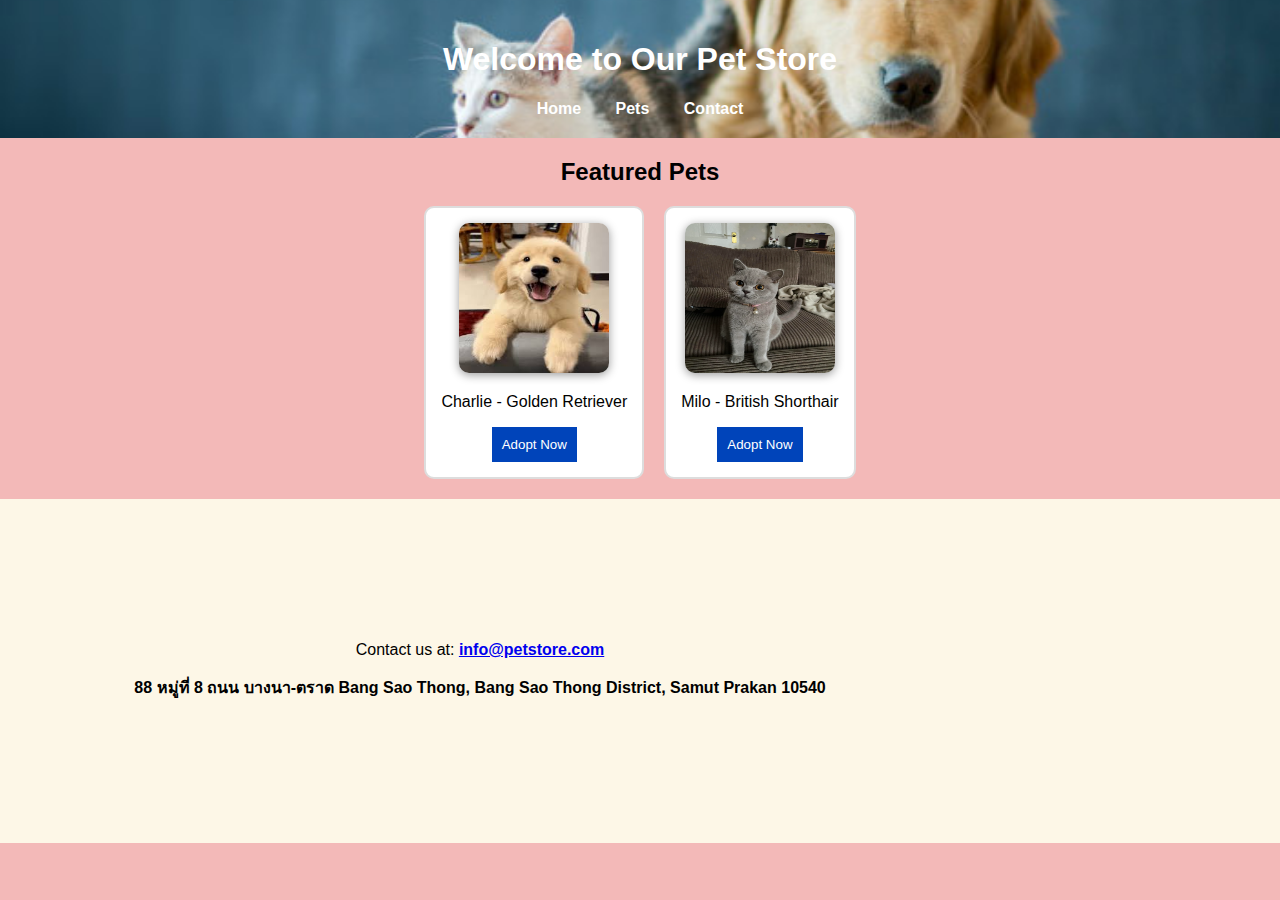
<file: index.html>
<!DOCTYPE html>

<html lang="en">

<head>

    <meta charset="UTF-8">

    <meta name="viewport" content="width=device-width, initial-scale=1.0">

    <title>Pet Store</title>

    <link rel="stylesheet" href="styles.css">

</head>

<body>

    <header>

        <h1>Welcome to Our Pet Store</h1>

        <nav>

            <a href="index.html">Home</a>

            <a href="pets.html">Pets</a>

            <a href="#contact" onclick="showContact('contact'); return false;">Contact</a>

        </nav>

    </header>



    <main id="main">

        <section class="featured">

            <h2>Featured Pets</h2>

            <div class="pet-list" id="pets">

                <div class="pet">

                    <img src="./petshop-img/dog.jpg" alt="Cute Dog">

                    <p>Charlie - Golden Retriever</p>

                    <button onclick="adoptPet()">Adopt Now</button>

                </div>

                <div class="pet">

                    <img src="./petshop-img/cat.webp" alt="Cute Cat">

                    <p>Milo - British Shorthair</p>

                    <button onclick="adoptPet()">Adopt Now</button>

                </div>

            </div>

        </section>

    </main>



    <footer>

        <div id="contact">
            <div style="padding-right: 20px;">
                
                <p>Contact us at: <strong><a href="mailto: info@petstore.com">info@petstore.com</a><strong></p>
                <p>88 หมู่ที่ 8 ถนน บางนา-ตราด Bang Sao Thong, Bang Sao Thong District, Samut Prakan 10540</p>
                
            </div>

            <div>
                <iframe
                    src="https://www.google.com/maps/embed?pb=!1m18!1m12!1m3!1d3877.757492862779!2d100.83534157587108!3d13.611617900521999!2m3!1f0!2f0!3f0!3m2!1i1024!2i768!4f13.1!3m3!1m2!1s0x311d430e775155f9%3A0xf01923824353260!2sAssumption%20University%20Suvarnabhumi%20Campus!5e0!3m2!1sen!2sth!4v1749630371638!5m2!1sen!2sth"
                    width="300" height="300" style="border:0;" allowfullscreen="" loading="lazy"
                    referrerpolicy="no-referrer-when-downgrade"></iframe>
            </div>
        </div>

    </footer>


    <script src="loadpets.js"></script>
    <script src="script.js"></script>

</body>

</html>
</file>
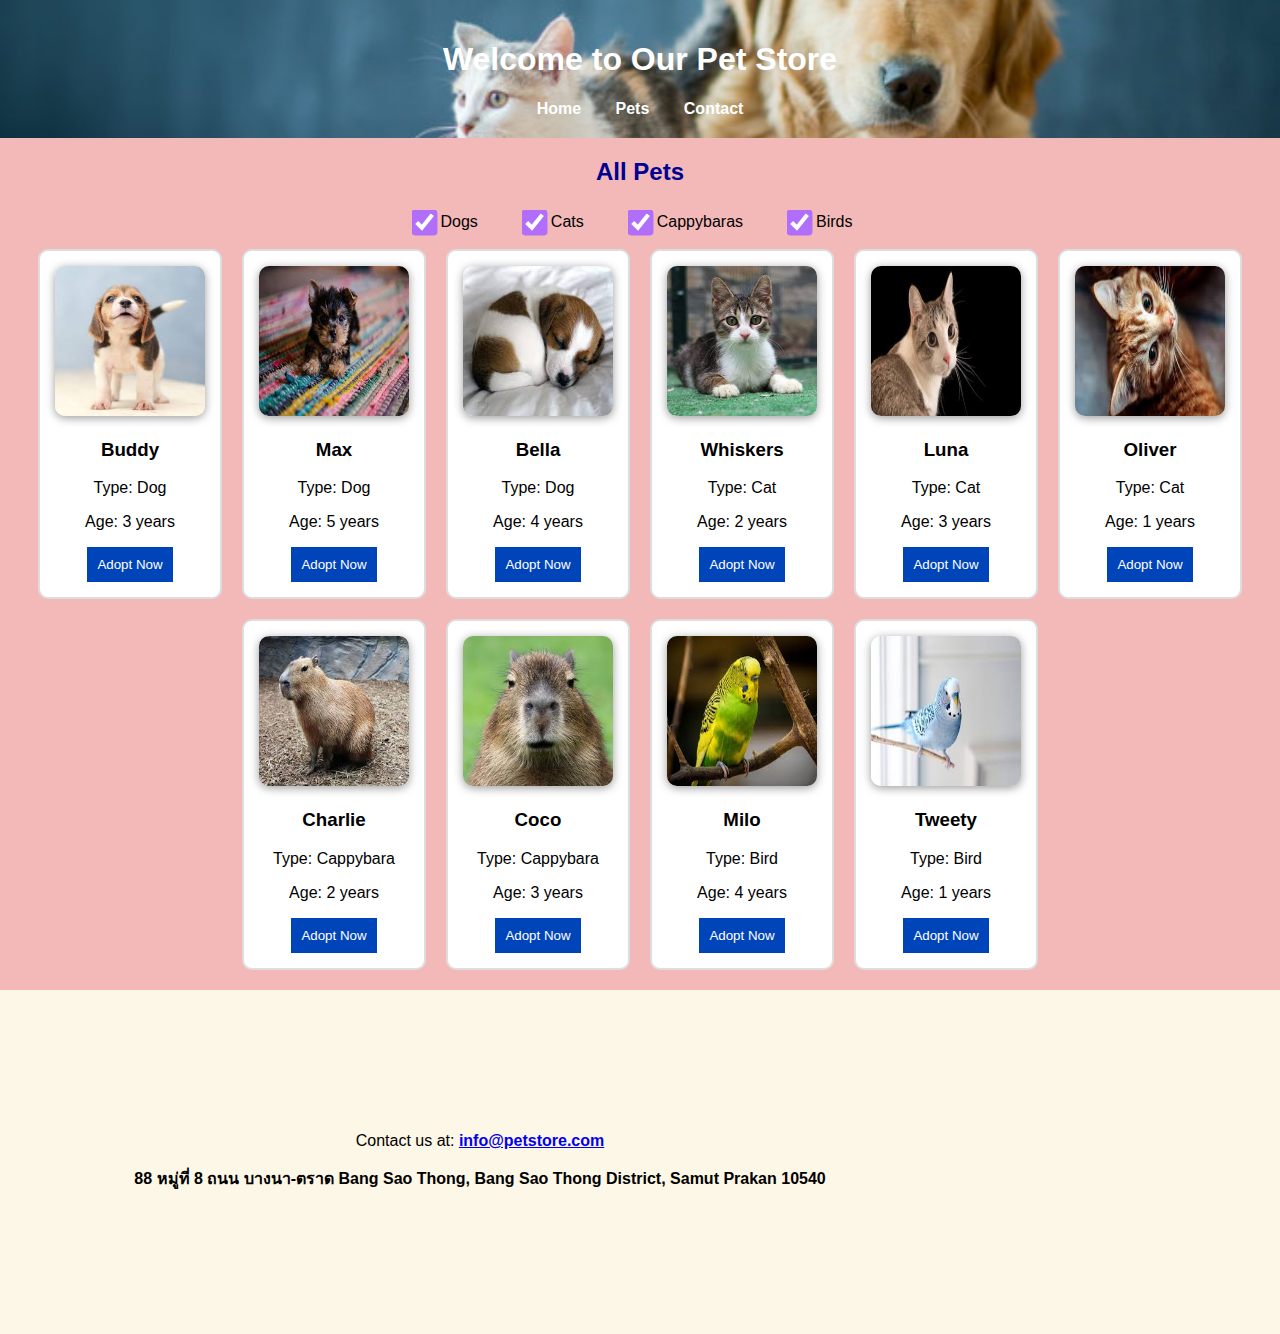
<file: pets.html>
<!DOCTYPE html>

<html lang="en">

<head>

    <meta charset="UTF-8">

    <meta name="viewport" content="width=device-width, initial-scale=1.0">

    <title>Pet Store</title>

    <link rel="stylesheet" href="styles.css">

    <link rel="preconnect" href="https://fonts.googleapis.com">
    <link rel="preconnect" href="https://fonts.gstatic.com" crossorigin>
    <link href="https://fonts.googleapis.com/css2?family=Exo+2:ital,wght@0,100..900;1,100..900&display=swap"
        rel="stylesheet">


</head>

<body>

    <header>

        <h1>Welcome to Our Pet Store</h1>

        <nav>

            <a href="index.html">Home</a>

            <a href="pets.html">Pets</a>

            <a href="#contact">Contact</a>

        </nav>

    </header>



    <main id="main">

        <section class="featured">

            <h2 style="color:rgb(0, 0, 145)">All Pets</h2>
            <div style="display: flex; gap: 24px; justify-content: center">

                <div style="display: flex;">
                    <div class="checkbox">
                        <input type="checkbox" id="type-dogs" name="pet-type" value="Dog" checked /> Dogs
                    </div>
                    <div  class="checkbox">
                        <input type="checkbox" id="type-cats" name="pet-type" value="Cat" checked /> Cats
                    </div>
                    <div  class="checkbox">
                        <input type="checkbox" id="type_cappybaras" name="pet-type" value="Cappybara" checked />
                        Cappybaras
                    </div>
                    <div  class="checkbox">
                        <input type="checkbox" id="type-birds" name="pet-type" value="Bird" checked /> Birds
                    </div>
                </div>
            </div>

            <div class="pet-list" id="pet-list">

            </div>

        </section>

    </main>



    <footer>

        <div id="contact">
            <div style="padding-right: 20px;">
                <p>Contact us at: <strong><a href="mailto: info@petstore.com">info@petstore.com</a><strong></p>
                <p>88 หมู่ที่ 8 ถนน บางนา-ตราด Bang Sao Thong, Bang Sao Thong District, Samut Prakan 10540</p>

            </div>

            <div>
                <iframe
                    src="https://www.google.com/maps/embed?pb=!1m18!1m12!1m3!1d3877.757492862779!2d100.83534157587108!3d13.611617900521999!2m3!1f0!2f0!3f0!3m2!1i1024!2i768!4f13.1!3m3!1m2!1s0x311d430e775155f9%3A0xf01923824353260!2sAssumption%20University%20Suvarnabhumi%20Campus!5e0!3m2!1sen!2sth!4v1749630371638!5m2!1sen!2sth"
                    width="300" height="300" style="border:0;" allowfullscreen="" loading="lazy"
                    referrerpolicy="no-referrer-when-downgrade"></iframe>
            </div>
        </div>

    </footer>


    <script src="https://code.jquery.com/jquery-3.6.0.min.js"></script>
    <script src="script.js"></script>
    <script src="loadpets.js"></script>

</body>

</html>
</file>
<file: styles.css>
body {

    background-color: rgb(243, 185, 184);
    font-family: Arial, sans-serif;

    margin: 0;

    padding: 0;

    text-align: center;

}



header {
    background-image: url('./petshop-img/jumbotron.jpg');
    background-size: cover;
    background-position: center;
    padding: 20px;
    color: white;
}




nav a {

    margin: 0 15px;

    text-decoration: none;

    color: white;

    font-weight: bold;



}

nav a:hover {

    text-decoration: underline;

}



.featured {

    margin: 20px;

}



.pet-list {

    display: flex;
    flex-wrap: wrap;
    justify-content: center;
    gap: 20px;

}



.pet {

    border: 2px solid #ddd;

    padding: 15px;
    background-color: rgb(255, 255, 255);
    border-radius: 10px;
    justify-content: center;

}



.pet img {

    width: 150px;
    border-radius: 10px;
    height: 150px;
    box-shadow: 0 2px 10px rgba(0,0,0,0.4);

}



button {

    background-color: #0044ba;

    color: white;

    padding: 10px;

    border: none;

    cursor: pointer;

}



button:hover {

    background-color: #005f7a;

}


footer {
    background-color: rgb(253, 247, 231);
}



#main {
    display: block;
    transition: all 0.3s ease;
}


#contact {
    display: flex;
    align-items: center;
    justify-content: center;
    padding: 20px;

}

.checkbox {
    display: flex;
    align-items: center;
    padding: 0px 30px 10px 10px;
}

input[type="checkbox"] {
  transform: scale(2.0); /* Increase the number to make it bigger */
  accent-color: rgb(176, 110, 251); /* Modern browsers */
  margin: 10px; /* Optional: add space around the checkbox */

}
</file>
